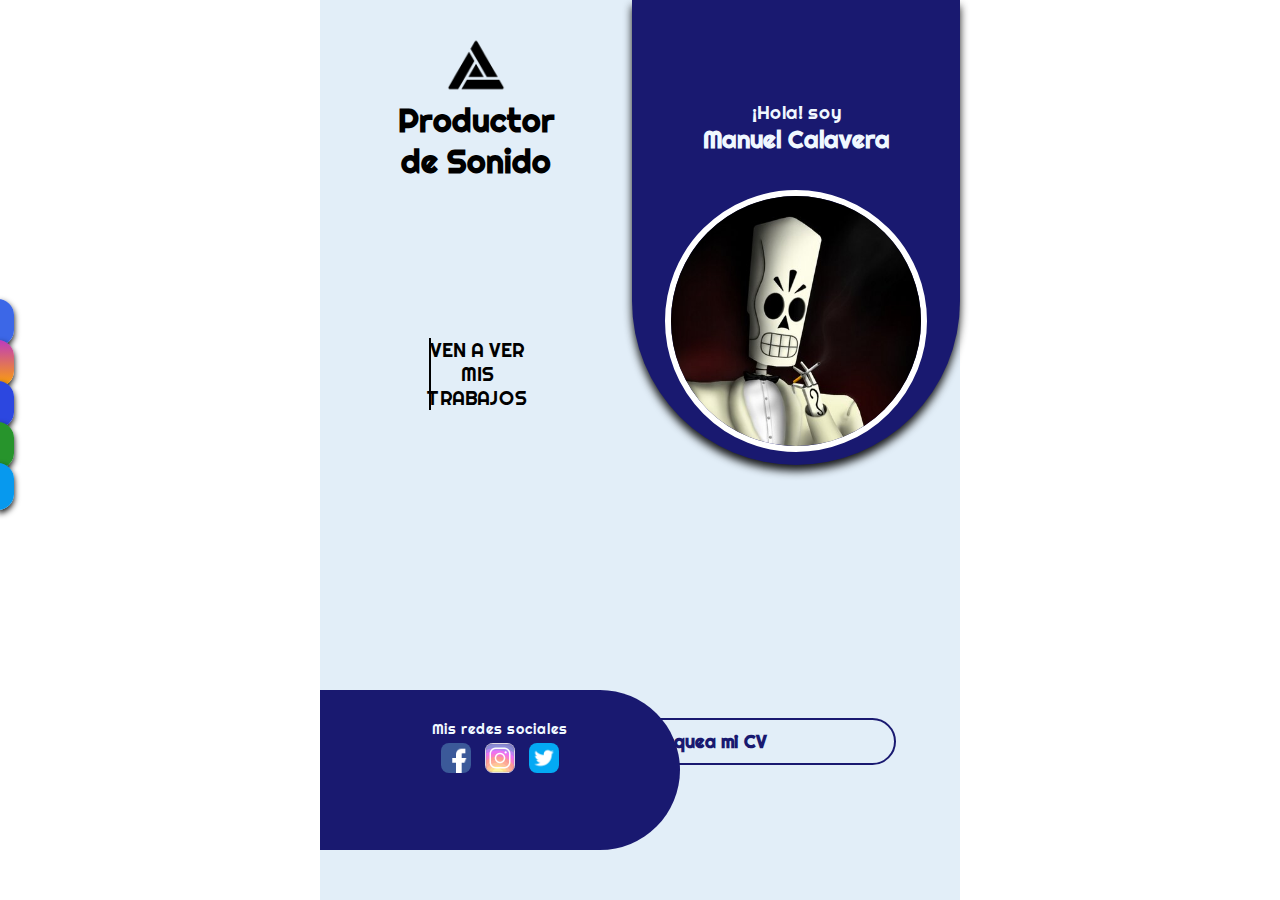
<file: index.html>
<!DOCTYPE html>
<html lang="es">
<head>
    <meta charset="UTF-8">
    <meta http-equiv="X-UA-Compatible" content="IE=edge">
    <meta name="viewport" content="width=device-width, initial-scale=1.0">
    <meta property="author" content="Calcagni Gabriel">
    <title>Portfolio 1</title>
    <link rel="shortcut icon" href="img/cv.png" type="image/x-icon">
    <link rel="stylesheet" href="css/estilos.css">
    <link rel="stylesheet" href="https://cdnjs.cloudflare.com/ajax/libs/font-awesome/6.1.2/css/all.min.css" integrity="sha512-1sCRPdkRXhBV2PBLUdRb4tMg1w2YPf37qatUFeS7zlBy7jJI8Lf4VHwWfZZfpXtYSLy85pkm9GaYVYMfw5BC1A==" crossorigin="anonymous" referrerpolicy="no-referrer" />
</head>
<body>
    <center>
    <main>
    <div class="logo">
    <img src="iconos/forma-abstracta.png" alt="" width="60px">
    <center><h1>Productor <br>de Sonido</h1>
    <button id="trabajos" onclick="verTrabajos()">VEN A VER<br>MIS TRABAJOS</button>
    <button id="miCV"><a href="curriculum.html">Chequea mi CV</a></button>
</center>
    <div class="redes">
        <h5>Mis redes sociales</h5>
        <a href="http://"><img src="iconos/facebook (1).png" alt="" width="30px"></a>
        <a href="https://www.instagram.com/calcagni_gabriel26/"><img src="iconos/instagram-img.png" alt="" width="30px"></a>
        <a href="http://"><img src="iconos/gorjeo (1).png" alt="" width="30px"></a>
    </div>
</div>
<div class="perfil">
    <center>
        <div class="hola">
    <h3>¡Hola! soy</h3>
    <h2>Manuel Calavera</h2>
</div>
    <img src="img/manny-calavera.jpg" alt="" width="250px">
    <br>
</center>
<div class="compartir-lista">
    <li onclick="compartirFacebook()"><i id="facebook" class="fa-brands fa-facebook"></i></li>
    <li onclick="compartirInstagram()"><i id="instagram" class="fa-brands fa-instagram"></i></li>
    <li onclick="compartirLinkedIn()"><i id="linkedin" class="fa-brands fa-linkedin"></i></li>
    <li onclick="compartirWhatsapp()"><i id="whatsapp" class="fa-brands fa-whatsapp"></i></li>
    <li onclick="compartirTwitter()"><i id="twitter" class="fa-brands fa-twitter"></i></li>
  </div>
</div>
</main>
</center>

</body>
<script src="js/script.js"></script>
</html>
</file>
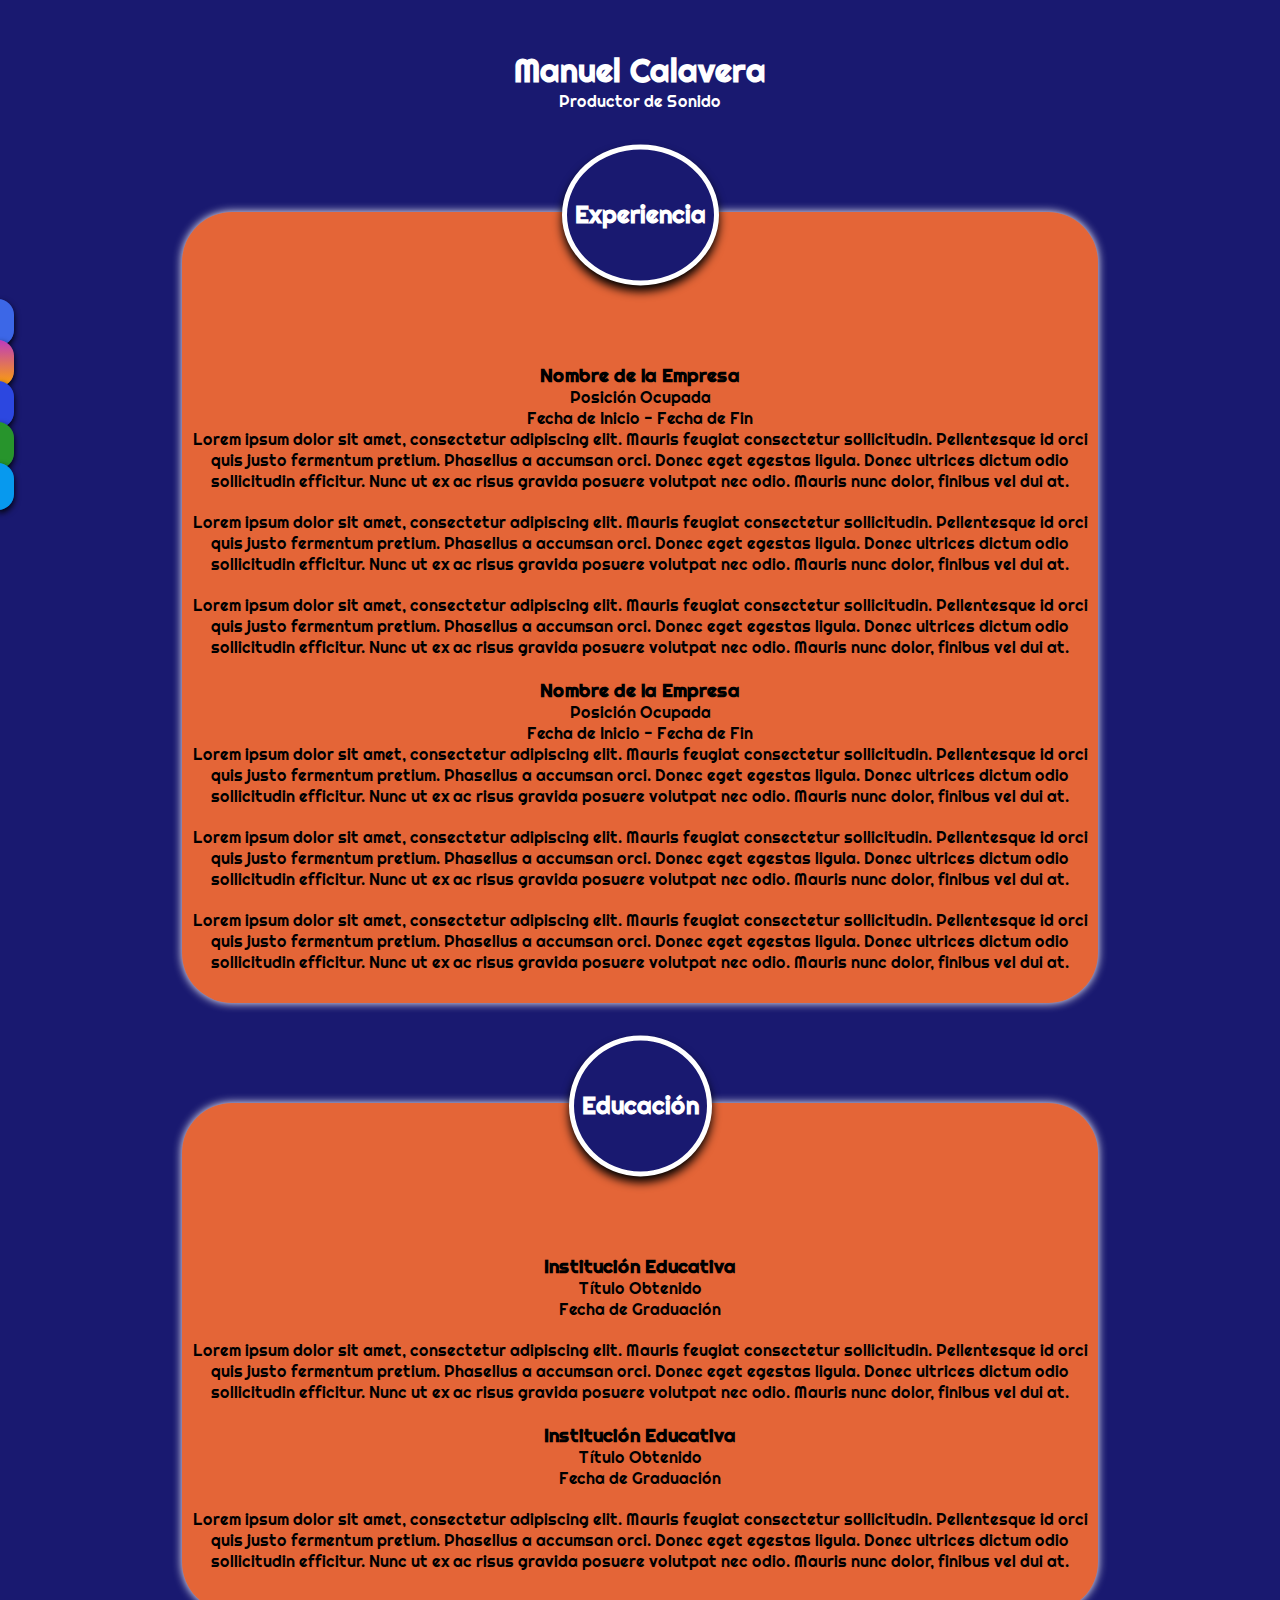
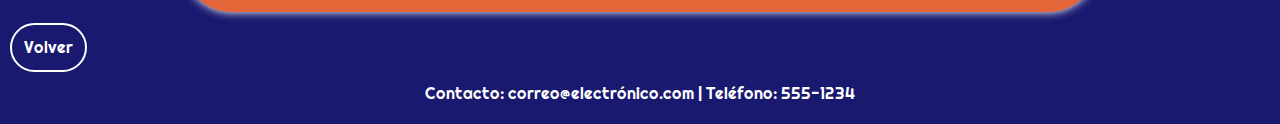
<file: curriculum.html>
<!DOCTYPE html>
<html lang="en">
<head>
    <meta charset="UTF-8">
    <meta http-equiv="X-UA-Compatible" content="IE=edge">
    <meta name="viewport" content="width=device-width, initial-scale=1.0">
    <title>Mi Currículum</title>
    <link rel="shortcut icon" href="img/cv.png" type="image/x-icon">
    <link rel="stylesheet" type="text/css" href="css/estilos.css">
    <link rel="stylesheet" href="https://cdnjs.cloudflare.com/ajax/libs/font-awesome/6.1.2/css/all.min.css" integrity="sha512-1sCRPdkRXhBV2PBLUdRb4tMg1w2YPf37qatUFeS7zlBy7jJI8Lf4VHwWfZZfpXtYSLy85pkm9GaYVYMfw5BC1A==" crossorigin="anonymous" referrerpolicy="no-referrer" />
</head>
      <body id="curriculum">
        <header>
          <h1>Manuel Calavera</h1>
          <p>Productor de Sonido</p>
        </header>
        <div class="contenedor">
        <center>
          <section class="laboral">
            <center>
            <h2>Experiencia</h2>
        </center>
            <ul>
              <li>
                <h3>Nombre de la Empresa</h3>
                <p>Posición Ocupada</p>
                <p>Fecha de Inicio - Fecha de Fin</p>
                <ul>
                  <li>Lorem ipsum dolor sit amet, consectetur adipiscing elit. Mauris feugiat consectetur sollicitudin. Pellentesque id orci quis justo fermentum pretium. Phasellus a accumsan orci. Donec eget egestas ligula. Donec ultrices dictum odio sollicitudin efficitur. Nunc ut ex ac risus gravida posuere volutpat nec odio. Mauris nunc dolor, finibus vel dui at.</li>
                  <li>Lorem ipsum dolor sit amet, consectetur adipiscing elit. Mauris feugiat consectetur sollicitudin. Pellentesque id orci quis justo fermentum pretium. Phasellus a accumsan orci. Donec eget egestas ligula. Donec ultrices dictum odio sollicitudin efficitur. Nunc ut ex ac risus gravida posuere volutpat nec odio. Mauris nunc dolor, finibus vel dui at.</li>
                  <li>Lorem ipsum dolor sit amet, consectetur adipiscing elit. Mauris feugiat consectetur sollicitudin. Pellentesque id orci quis justo fermentum pretium. Phasellus a accumsan orci. Donec eget egestas ligula. Donec ultrices dictum odio sollicitudin efficitur. Nunc ut ex ac risus gravida posuere volutpat nec odio. Mauris nunc dolor, finibus vel dui at.</li>
                </ul>
              </li>
              <li>
                <h3>Nombre de la Empresa</h3>
                <p>Posición Ocupada</p>
                <p>Fecha de Inicio - Fecha de Fin</p>
                <ul>
                  <li>Lorem ipsum dolor sit amet, consectetur adipiscing elit. Mauris feugiat consectetur sollicitudin. Pellentesque id orci quis justo fermentum pretium. Phasellus a accumsan orci. Donec eget egestas ligula. Donec ultrices dictum odio sollicitudin efficitur. Nunc ut ex ac risus gravida posuere volutpat nec odio. Mauris nunc dolor, finibus vel dui at.</li>
                  <li>Lorem ipsum dolor sit amet, consectetur adipiscing elit. Mauris feugiat consectetur sollicitudin. Pellentesque id orci quis justo fermentum pretium. Phasellus a accumsan orci. Donec eget egestas ligula. Donec ultrices dictum odio sollicitudin efficitur. Nunc ut ex ac risus gravida posuere volutpat nec odio. Mauris nunc dolor, finibus vel dui at.</li>
                  <li>Lorem ipsum dolor sit amet, consectetur adipiscing elit. Mauris feugiat consectetur sollicitudin. Pellentesque id orci quis justo fermentum pretium. Phasellus a accumsan orci. Donec eget egestas ligula. Donec ultrices dictum odio sollicitudin efficitur. Nunc ut ex ac risus gravida posuere volutpat nec odio. Mauris nunc dolor, finibus vel dui at.</li>
                </ul>
              </li>
            </ul>
          </section>
        </center>
        <center>
          <section class="educacion">
            <center>
            <h2>Educación</h2>
        </center>
            <ul>
              <li>
                <h3>Institución Educativa</h3>
                <p>Título Obtenido</p>
                <p>Fecha de Graduación</p>
                <li>Lorem ipsum dolor sit amet, consectetur adipiscing elit. Mauris feugiat consectetur sollicitudin. Pellentesque id orci quis justo fermentum pretium. Phasellus a accumsan orci. Donec eget egestas ligula. Donec ultrices dictum odio sollicitudin efficitur. Nunc ut ex ac risus gravida posuere volutpat nec odio. Mauris nunc dolor, finibus vel dui at.</li>
              </li>
              <li>
                <h3>Institución Educativa</h3>
                <p>Título Obtenido</p>
                <p>Fecha de Graduación</p>
                <li>Lorem ipsum dolor sit amet, consectetur adipiscing elit. Mauris feugiat consectetur sollicitudin. Pellentesque id orci quis justo fermentum pretium. Phasellus a accumsan orci. Donec eget egestas ligula. Donec ultrices dictum odio sollicitudin efficitur. Nunc ut ex ac risus gravida posuere volutpat nec odio. Mauris nunc dolor, finibus vel dui at.</li>
              </li>
            </ul>
            <div class="compartir-lista">
    <li onclick="compartirFacebook()"><i id="facebook" class="fa-brands fa-facebook"></i></li>
    <li onclick="compartirInstagram()"><i id="instagram" class="fa-brands fa-instagram"></i></li>
    <li onclick="compartirLinkedIn()"><i id="linkedin" class="fa-brands fa-linkedin"></i></li>
    <li onclick="compartirWhatsapp()"><i id="whatsapp" class="fa-brands fa-whatsapp"></i></li>
    <li onclick="compartirTwitter()"><i id="twitter" class="fa-brands fa-twitter"></i></li>
  </div>
          </section>
        </center>
        <span id="volver" onclick="volverIndex()"><i class="fa-solid fa-chevron-left"></i> Volver</span>
    </div>
        <footer>
          <p>Contacto: <a href="mailto:calcagni.gabriel86@gmail.com">correo@electrónico.com</a> | Teléfono: <a href="tel:+5492665290020">555-1234</a></p>
        </footer>
      </body>
      <script src="js/script.js"></script>
</html>
</file>
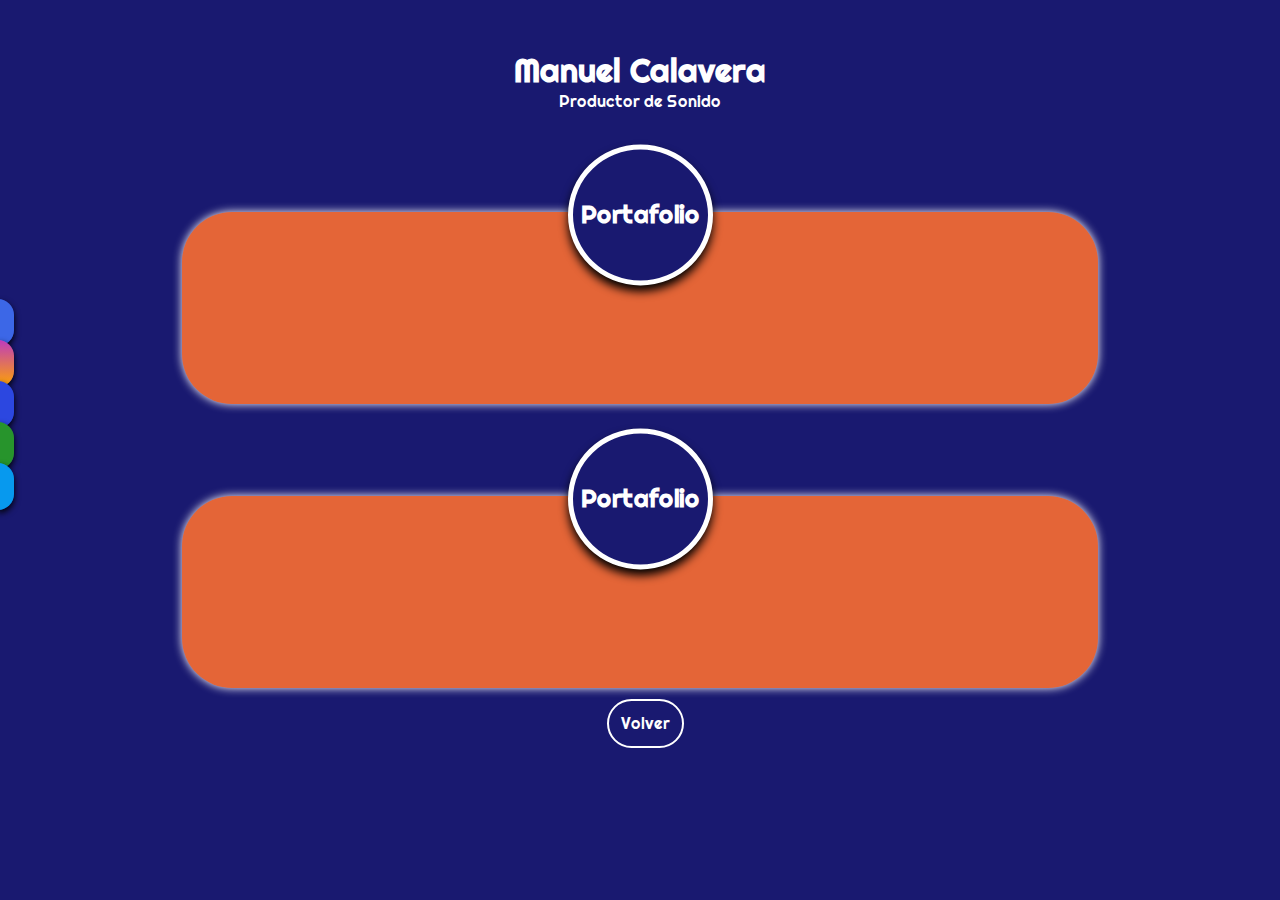
<file: trabajos.html>
<!DOCTYPE html>
<html lang="en">
<head>
    <meta charset="UTF-8">
    <meta http-equiv="X-UA-Compatible" content="IE=edge">
    <meta name="viewport" content="width=device-width, initial-scale=1.0">
    <title>Mis Trabajos</title>
    <link rel="shortcut icon" href="img/cv.png" type="image/x-icon">
    <link rel="stylesheet" href="css/estilos.css">
    <link rel="stylesheet" href="https://cdnjs.cloudflare.com/ajax/libs/font-awesome/6.1.2/css/all.min.css" integrity="sha512-1sCRPdkRXhBV2PBLUdRb4tMg1w2YPf37qatUFeS7zlBy7jJI8Lf4VHwWfZZfpXtYSLy85pkm9GaYVYMfw5BC1A==" crossorigin="anonymous" referrerpolicy="no-referrer" />
</head>
<body id="curriculum">
    <header>
        <h1>Manuel Calavera</h1>
        <p>Productor de Sonido</p>
      </header>
      <center>
      <div class="contenedor">
        <section class="educacion">
            <center>
            <h2>Portafolio</h2>
            </center>
            <button id="despliegue"><i id="chevron" class="fa-solid fa-chevron-down"></i></button>
            <div class="demos">
            <ul>
              <li>
                <h3>Mis Demos I</h3>
                <p>Título</p>
                <p>Fecha</p>
                <li>Lorem ipsum dolor sit amet, consectetur adipiscing elit. Mauris feugiat consectetur sollicitudin. Pellentesque id orci quis justo fermentum pretium. Phasellus a accumsan orci. Donec eget egestas ligula. Donec ultrices dictum odio sollicitudin efficitur. Nunc ut ex ac risus gravida posuere volutpat nec odio. Mauris nunc dolor, finibus vel dui at.</li>
              </li>
              <li>
                <h3>Mis Demos II</h3>
                <p>Título</p>
                <p>Fecha</p>
                <li>Lorem ipsum dolor sit amet, consectetur adipiscing elit. Mauris feugiat consectetur sollicitudin. Pellentesque id orci quis justo fermentum pretium. Phasellus a accumsan orci. Donec eget egestas ligula. Donec ultrices dictum odio sollicitudin efficitur. Nunc ut ex ac risus gravida posuere volutpat nec odio. Mauris nunc dolor, finibus vel dui at.</li>
              </li>
            </ul>
        </div>
          </section>
          <br>
          <br>
      <section class="educacion">
        <center>
        <h2>Portafolio</h2>
        </center>
        <button id="despliegue-2"><i id="chevron-2" class="fa-solid fa-chevron-down"></i></button>
        <div class="demos-2">
        <ul>
          <li>
            <h3>Trabajos de mis Clientes</h3>
            <p>Título</p>
            <p>Fecha</p>
            <li>Lorem ipsum dolor sit amet, consectetur adipiscing elit. Mauris feugiat consectetur sollicitudin. Pellentesque id orci quis justo fermentum pretium. Phasellus a accumsan orci. Donec eget egestas ligula. Donec ultrices dictum odio sollicitudin efficitur. Nunc ut ex ac risus gravida posuere volutpat nec odio. Mauris nunc dolor, finibus vel dui at.</li>
          </li>
          <li>
            <h3>Trabajos de mis Clientes</h3>
            <p>Título</p>
            <p>Fecha</p>
            <li>Lorem ipsum dolor sit amet, consectetur adipiscing elit. Mauris feugiat consectetur sollicitudin. Pellentesque id orci quis justo fermentum pretium. Phasellus a accumsan orci. Donec eget egestas ligula. Donec ultrices dictum odio sollicitudin efficitur. Nunc ut ex ac risus gravida posuere volutpat nec odio. Mauris nunc dolor, finibus vel dui at.</li>
          </li>
        </ul>
    </div>
      </section>
    <span id="volver" onclick="volverIndex()"><i class="fa-solid fa-chevron-left"></i> Volver</span>
    <div class="compartir-lista">
    <li onclick="compartirFacebook()"><i id="facebook" class="fa-brands fa-facebook"></i></li>
    <li onclick="compartirInstagram()"><i id="instagram" class="fa-brands fa-instagram"></i></li>
    <li onclick="compartirLinkedIn()"><i id="linkedin" class="fa-brands fa-linkedin"></i></li>
    <li onclick="compartirWhatsapp()"><i id="whatsapp" class="fa-brands fa-whatsapp"></i></li>
    <li onclick="compartirTwitter()"><i id="twitter" class="fa-brands fa-twitter"></i></li>
  </div>
</div>
</center>
</body>
<script src="js/script.js"></script>
</html>
</file>
<file: css/estilos.css>
@import url('https://fonts.googleapis.com/css2?family=Righteous&family=Ubuntu:wght@300&display=swap');

* {
    font-family: 'Righteous';
    margin: 0;
    padding: 0;
}

main {
    display: flex;
    background-color: rgb(226, 238, 248);
    height: 100vh;
    width: 50%;
}
.logo {
    width: 400px;
    height: 100%;
    margin: 0;
}
.logo img {
    margin-top: 35px;
}
.logo button {
    display: inline-flex;
    border: none;
    border-left: 2px solid #000;
    background-color: transparent;
    padding-left: 14px;
    padding-right: 14px;
    width: 30%;
    font-size: 1.20em;
    margin-top: 50%;
    cursor: pointer;
    justify-content: center;
}
.logo button:hover {
    transform-style: flat;
}
.redes {
    position: absolute;
    bottom: 50px;
    background-color: midnightblue;
    height: 100px;
    width: 300px;
    padding: 30px;
    border-top-right-radius: 80px;
    border-bottom-right-radius: 80px;
    text-align: center;
    color: aliceblue;
    animation: slideInLeft 1.5s forwards;
}

@keyframes slideInLeft {
    from {
        opacity: 0;
        transform: translateX(-300px);
    }
    to {
        opacity: 1;
        transform: translateX(0);
    }
}

.redes h5 {
    font-weight: 300;
    font-size: 0.9em;
}
.redes img {
    border-radius: 8px;
    margin: 5px;
}
.redes img:hover {
    transform: scale(1.2);
    transition: transform 0.2s ease-in-out;
}
.perfil {
    background-color: midnightblue;
    padding-top: 100px;
    width: fit-content;
    height: fit-content;
    border-bottom-left-radius: 190px;
    border-bottom-right-radius: 190px;
    color: aliceblue;
    box-shadow: 0 6px 9px rgba(0,0,0,0.9);
}
.perfil h3 {
    font-weight: 200;
}
.hola {
    margin-bottom: 35px;
    animation: slideFromTop 1.5s forwards;
}

@keyframes slideFromTop {
    0% {
        opacity: 0;
        transform: translateY(-200px);
    }
    100% {
        opacity: 1;
        transform: translateY(0);
    }
}

.perfil img {
    border-radius: 50%;
    border: 6px solid #fff;
    margin-right: 33px;
    margin-left: 33px;
    margin-bottom: 8px;
}
#miCV {
    position: absolute;
    bottom: 15%;
    right: 30%;
    border: 2px solid midnightblue;
    padding: 10px;
    border-radius: 50px;
    cursor: pointer;
     overflow: hidden;

  background-color: transparent ;

  color: #000;


  font-size: 18px;

  cursor: pointer;

  border-radius: 50px;

}
#miCV a {
    text-decoration: none;
    font-weight: 600;
    color: midnightblue;
}


/* Sección Responsive */
@media screen and (max-width:1100px) {
    main {
        width: 100%;
    }
}

@media screen and (max-width:980px) {
    body {
        width: fit-content;
        margin: 0;
        height: fit-content;
        background-color: rgb(226, 238, 248);
    }
    main {
        display: block;
        width: 100%;
    }
    .logo {
        position: relative;
        top: 65%;
        margin: 0;
    }
    .hola {
        position: absolute;
        top: 15px;
    }
    .logo img {
        width: 40px;
    }
    .logo .trabajos {
        margin-left: 118px;
    }
    .redes {
        position: absolute;
        width: 75%;
        bottom: 20%;
    }
    .redes h5 {
        margin-bottom: 8px;
    }
    .perfil {
        position: absolute;
        top: 0;
        width: 100%;
    }
    
}



@media screen and (max-width:700px) {
    body {
        width: fit-content;
        margin: 0;
        height: fit-content;
        background-color: rgb(226, 238, 248);
    }
    main {
        display: block;
        width: fit-content;
    }
    .logo {
        position: relative;
        top: 65%;
        margin: 0;
    }
    .hola {
        position: absolute;
        top: 15px;
        margin-right: 8%;
    }
    .logo img {
        width: 40px;
    }
    .redes {
        position: absolute;
        width: 85%;
        bottom: 3%;
        left: -50px;
    }
    .redes h5 {
        margin-bottom: 8px;
    }
    .perfil {
        position: absolute;
        top: 0;
        width: 100%;
    }
    #miCV {
        bottom: 225px;
        left: 140px;
    }
    footer {
        position: relative;
        bottom: -100px;
    }
}
@media screen and (max-width:640px) {
    .perfil {
        width: 111%;
    }
    .hola {
        margin-left: 30%;
    }
    .logo  {
        margin-top: 25px;
        margin-left: 4%;
    }
}

/* Sección Trabajos */
#curriculum {
    background-color: midnightblue;
    width: 100%;
}
header {
    background-color: midnightblue;
    color: #fff;
    padding: 50px;
    text-align: center;
    margin-bottom: 50px;
}
.contenedor {
    background-color: midnightblue;
    height: 100%;
}
ul {
    list-style-type: none;
    padding: 0;
}  
li {
    margin-bottom: 20px;
}
.laboral {
    padding: 10px;
    background-color: rgb(228, 101, 55);
    height: fit-content;
    width: 70%;
    text-align: center;
    border-radius: 50px;
    margin-bottom: 100px;
    box-shadow: 0 0 10px #fff;
}
.laboral h2 {
    background-color: midnightblue;
    border-radius: 100%;
    border: 5px solid #fff;
    padding: 50px 8px;
    width: fit-content;
    color: #fff;
    transform: translateY(-55%);
    box-shadow: 0 6px 10px #000;
}
.educacion {
    padding: 10px;
    text-align: center;
    background-color: rgb(228, 101, 55);
    height: fit-content;
    width: 70%;
    border-radius: 50px;
    padding-bottom: 20px;
    margin-bottom: 50px;
    box-shadow: 0 0 10px #fff;
}
.educacion h2 {
    background-color: midnightblue;
    border-radius: 100%;
    border: 5px solid #fff;
    padding: 50px 8px;
    width: fit-content;
    color: #fff;
    transform: translateY(-55%);
    box-shadow: 0 6px 10px #000;
}
footer {
    position: relative;
    text-align: center;
    color: #fff;
    font-weight: 400;
    margin-bottom: 20px;
}
span {
    position: relative;
    border: 2px solid #fff;
    padding: 12px;
    border-radius: 50px;
    color: #fff;
    cursor: pointer;
    bottom: 25px;
    margin-left: 10px;
}
span:hover {
    background-color: rgb(228, 101, 55);
    color: #000;
    transition: 0.2s ease-in-out;
}
footer a {
    text-decoration: none;
    color: #fff;
}
footer a:hover {
    text-decoration: underline;
}

/* Trabajos */
#chevron {
    transform: rotate(0deg);
    transition: transform 0.4s ease-in-out;
}
#chevron--rotated {
    transform: rotate(180deg);
}
#chevron-2 {
    transform: rotate(0deg);
    transition: transform 0.4s ease-in-out;
}
#chevron-2--rotated {
    transform: rotate(180deg);
}
.demos {
    display: none;
    padding: 20px;
    background-color: midnightblue;
    border-radius: 50px;
    transition: opacity 0.5s ease-in-out;
    opacity: 0;
    box-shadow: 0 6px 9px #000;
}
.show {
    opacity: 1;
    transition: 0.9s ease-in-out;
    transition-delay: 1s;
}
.show:hover {
    transition: 0.6s ease-in-out;
}
.demos h3 {
    color: rgb(228, 101, 55);
}
.demos p {
    color: #fff;
}
.demos li {
    color: #fff;
    font-weight: lighter;
}

#despliegue {
    border: none;
    font-size: 2.5em;
    background-color: transparent;
    color: #fff;
    text-shadow: 0 3px 6px #000;
    cursor: pointer;
}
#despliegue:hover {
    color: midnightblue;
    transition: 0.1s ease-in;
}

.demos-2 {
    display: none;
    padding: 20px;
    background-color: midnightblue;
    border-radius: 50px;
    box-shadow: 0 6px 9px #000;
}
.demos-2 h3 {
    color: rgb(228, 101, 55);
}
.demos-2 p {
    color: #fff;
}
.demos-2 li {
    color: #fff;
    font-weight: lighter;
}

#despliegue-2 {
    border: none;
    font-size: 2.5em;
    background-color: transparent;
    color: #fff;
    text-shadow: 0 3px 6px #000;
    cursor: pointer;
}
#despliegue-2:hover {
    color: midnightblue;
    transition: 0.1s ease-in;
}

.compartir-lista {
    position: fixed;
    list-style: none;
    top: 33%;
    left: -12px;
    display: block;
}
.compartir-lista li {
    margin: 10px;
}
#facebook {
    width: fit-content;
    background-color: rgb(60, 103, 231);
    padding: 8px;
    border-top-right-radius: 50px;
    border-bottom-right-radius: 50px;
    cursor: pointer;
    font-size: 1.5em;
    box-shadow: 0 3px 6px #000;
}
#instagram {
    width: fit-content;
    background: linear-gradient(180deg, rgb(190, 59, 190), orange);
    padding: 8px;
    border-top-right-radius: 50px;
    border-bottom-right-radius: 50px;
    cursor: pointer;
    font-size: 1.5em;
    box-shadow: 0 3px 6px #000;
}
#linkedin {
    width: fit-content;
    background-color: rgb(44, 71, 224);
    padding: 8px;
    border-top-right-radius: 50px;
    border-bottom-right-radius: 50px;
    cursor: pointer;
    font-size: 1.5em;
    box-shadow: 0 3px 6px #000;
}
#whatsapp {
    width: fit-content;
    background-color: rgb(39, 148, 44);
    padding: 8px;
    border-top-right-radius: 50px;
    border-bottom-right-radius: 50px;
    cursor: pointer;
    font-size: 1.5em;
    box-shadow: 0 3px 6px #000;
}
#twitter {
    width: fit-content;
    background-color: rgb(7, 153, 238);
    padding: 8px;
    border-top-right-radius: 50px;
    border-bottom-right-radius: 50px;
    cursor: pointer;
    font-size: 1.5em;
    box-shadow: 0 3px 6px #000;
}
#facebook:hover {
    width: 100%;
    color: #fff;
}
#instagram:hover {
    width: 100%;
    color: #fff;
}
#linkedin:hover {
    width: 100%;
    color: #fff;
}
#whatsapp:hover {
    width: 100%;
    color: #fff;
}
#twitter:hover {
    width: 100%;
    color: #fff;
}

#water-button {

  position: relative;

  overflow: hidden;

  background-color: transparent ;

  color: #000;

  padding: 10px 12px;

  font-size: 18px;

  cursor: pointer;

  border-radius: 50px;

  border: 2px solid #000;

}

.water-effect {

  font-family: 'Roboto';

  position: absolute;

  top: 50%;

  left: 50%;

  transform: translate(-50%, -50%);

  width: 100%;

  height: 100%;

  border-radius: 50%;

  background-image: radial-gradient(farthest-corner, lightblue 1000%, transparent 100%);

  background-position: center;

  background-repeat: no-repeat;

  background-size: 300% 300%;

  opacity: 0;

  pointer-events: none;

  animation: water 1s linear;

}

@keyframes water {

  0% {

    transform: translate(-50%, -50%) scale(0);

    opacity: 1;

  }

  100% {

    transform: translate(-50%, -50%) scale(3);

    opacity: 0;

  }

}
</file>
